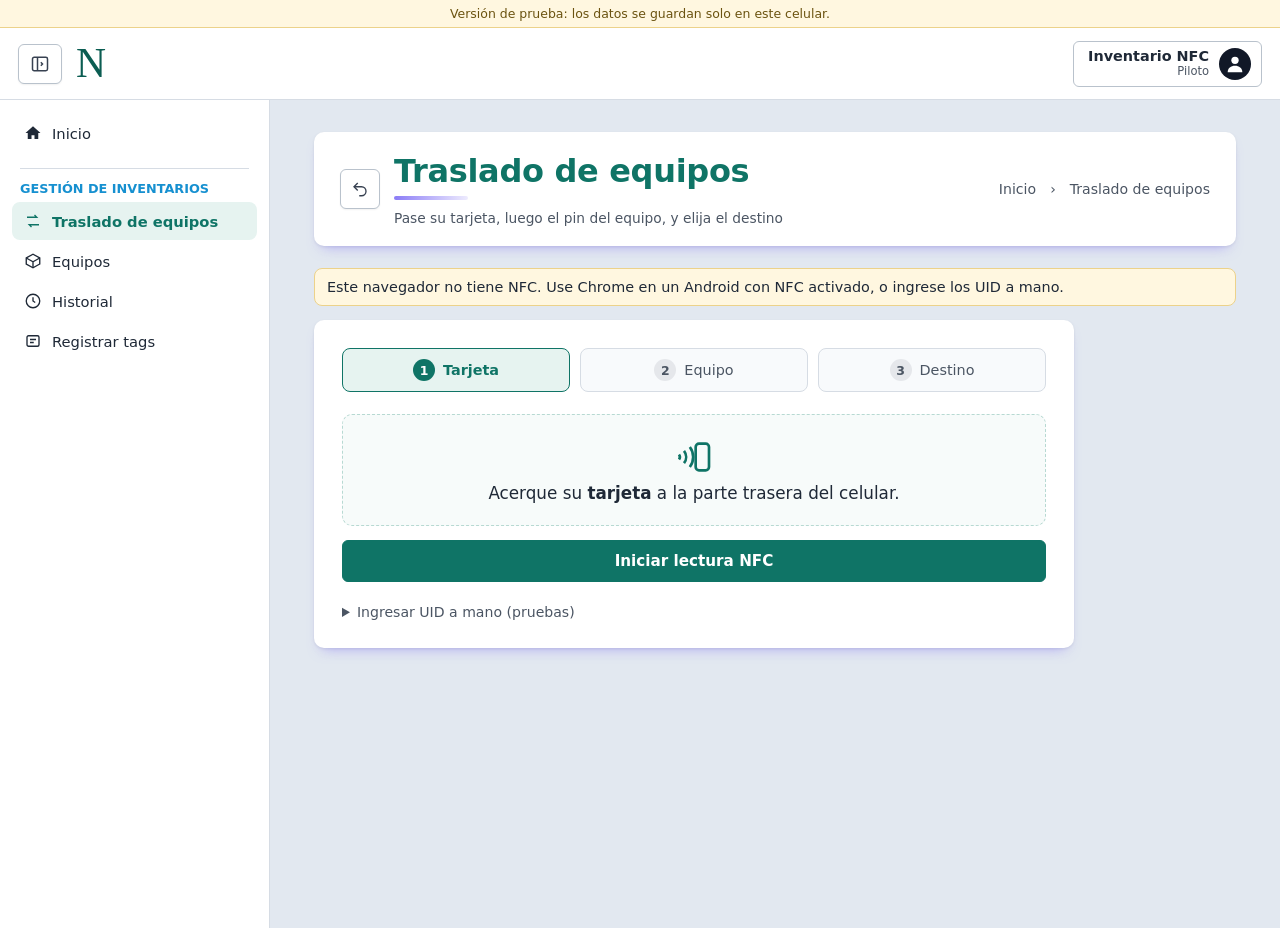
<file: docs/index.html>
<!DOCTYPE html>
<html lang="es">
<head>
  <meta charset="utf-8">
  <meta name="viewport" content="width=device-width, initial-scale=1">
  <meta name="robots" content="noindex">
  <title>Inventario NFC · Demo</title>
  <style>
/* Estilo alineado con app.nordvitalips.com */
:root {
  --teal: #0f7466;
  --teal-oscuro: #0b5d52;
  --teal-suave: #e6f3f0;
  --azul-seccion: #1690d0;
  --violeta: #8b7cf6;
  --fondo: #e2e8f0;
  --borde: #d6dce4;
  --texto: #1f2937;
  --texto-suave: #4b5563;
  --sombra: 0 8px 14px -8px rgba(124, 108, 246, .55), 0 1px 3px rgba(15, 23, 42, .08);
  --radio: 10px;
}
* { box-sizing: border-box; }
body {
  margin: 0;
  font-family: "Inter", system-ui, -apple-system, "Segoe UI", Roboto, sans-serif;
  background: var(--fondo);
  color: var(--texto);
}
a { color: inherit; }

/* ---------- barra superior ---------- */
.topbar {
  position: sticky; top: 0; z-index: 20;
  display: flex; align-items: center; gap: 14px;
  height: 72px; padding: 0 18px;
  background: #fff; border-bottom: 1px solid var(--borde);
}
.logo {
  font-family: Georgia, "Times New Roman", serif;
  font-size: 2.6rem; line-height: 1; color: var(--teal-oscuro);
}
.topbar-der { margin-left: auto; display: flex; align-items: center; gap: 10px; }
.icono {
  display: inline-flex; align-items: center; justify-content: center;
  width: 44px; height: 40px; padding: 0;
  background: #fff; border: 1px solid #b9c2cc; border-radius: 6px; color: #374151;
  box-shadow: 0 1px 2px rgba(0,0,0,.06);
}
.chip-usuario {
  display: flex; align-items: center; gap: 10px;
  padding: 6px 10px 6px 14px;
  border: 1px solid #b9c2cc; border-radius: 6px; background: #fff;
}
.chip-texto { display: flex; flex-direction: column; align-items: flex-end; line-height: 1.2; }
.chip-texto strong { font-size: .9rem; font-weight: 600; }
.chip-texto small { font-size: .72rem; color: var(--texto-suave); }
.avatar {
  display: inline-flex; align-items: center; justify-content: center;
  width: 32px; height: 32px; border-radius: 50%; background: #111827; color: #fff;
}

/* ---------- layout ---------- */
.layout { display: flex; min-height: calc(100vh - 72px); }
.sidebar {
  width: 270px; flex-shrink: 0; padding: 14px 12px;
  background: #fff; border-right: 1px solid var(--borde);
  display: flex; flex-direction: column; gap: 2px;
}
.nav-item {
  display: flex; align-items: center; gap: 10px;
  padding: 10px 12px; border-radius: 8px;
  text-decoration: none; font-size: .92rem; color: var(--texto);
}
.nav-item:hover { background: #f3f6f8; }
.nav-item.activo { background: var(--teal-suave); color: var(--teal); font-weight: 600; }
.nav-seccion {
  margin: 14px 8px 4px; padding-top: 12px; border-top: 1px solid var(--borde);
  font-size: .8rem; font-weight: 700; text-transform: uppercase; color: var(--azul-seccion);
}
.nav-pie { margin-top: auto; padding-top: 12px; border-top: 1px solid var(--borde); }
.salir { margin: 0; }
.salir button {
  width: 100%; background: #fff; border: 1px solid var(--borde); border-radius: 6px;
  padding: 8px; font-size: .85rem; color: var(--texto-suave); cursor: pointer;
}
.contenido { flex: 1; min-width: 0; padding: 32px 44px; }

/* ---------- tarjetas ---------- */
.tarjeta {
  background: #fff; border-radius: var(--radio); box-shadow: var(--sombra);
  margin-bottom: 22px;
}
.encabezado { display: flex; align-items: center; gap: 14px; padding: 20px 26px; }
.volver { width: 40px; height: 40px; flex-shrink: 0; text-decoration: none; }
.encabezado-texto { flex: 1; min-width: 0; }
.encabezado h1 {
  margin: 0; font-size: 2rem; font-weight: 800; letter-spacing: -.01em; color: var(--teal);
}
.subrayado {
  display: block; width: 74px; height: 4px; margin: 6px 0 10px; border-radius: 4px;
  background: linear-gradient(90deg, var(--violeta), rgba(139, 124, 246, .15));
}
.encabezado p { margin: 0; font-size: .86rem; color: var(--texto-suave); }
.migas { display: flex; gap: 14px; font-size: .88rem; color: var(--texto-suave); white-space: nowrap; }
.migas a { text-decoration: none; }
.cuerpo { padding: 28px; max-width: 760px; }

/* ---------- pasos ---------- */
.pasos { display: flex; list-style: none; padding: 0; margin: 0 0 22px; gap: 10px; }
.pasos li {
  flex: 1; display: flex; align-items: center; justify-content: center; gap: 8px;
  padding: 10px 6px; border-radius: 8px; border: 1px solid var(--borde);
  background: #f8fafc; color: var(--texto-suave); font-size: .9rem;
}
.pasos li span {
  display: inline-flex; align-items: center; justify-content: center;
  width: 22px; height: 22px; border-radius: 50%; background: #e5e7eb; font-size: .78rem; font-weight: 700;
}
.pasos li.activo { border-color: var(--teal); background: var(--teal-suave); color: var(--teal); font-weight: 600; }
.pasos li.activo span { background: var(--teal); color: #fff; }
.pasos li.hecho { color: var(--teal); }
.pasos li.hecho span { background: #c9e7e1; color: var(--teal); }

.zona-lectura {
  display: flex; flex-direction: column; align-items: center; gap: 6px;
  padding: 22px 12px; margin-bottom: 14px;
  border: 1.5px dashed #b7d9d2; border-radius: var(--radio); color: var(--teal); background: #f7fbfa;
}
.instruccion { font-size: 1.05rem; text-align: center; margin: 0; color: var(--texto); }

/* ---------- formularios ---------- */
h2 { font-size: 1rem; margin: 0 0 10px; color: var(--teal-oscuro); }
label { display: block; margin-bottom: 14px; font-size: .88rem; font-weight: 600; color: #374151; }
input, select {
  display: block; width: 100%; margin-top: 5px; padding: 11px 12px;
  font: inherit; font-size: .95rem; border: 1px solid #c7cfd8; border-radius: 6px; background: #fff;
}
input:focus, select:focus { outline: 2px solid rgba(15, 116, 102, .25); border-color: var(--teal); }
input:disabled { background: #f1f4f7; color: #374151; }

button, .boton {
  display: inline-block; font: inherit; font-size: .95rem; padding: 11px 16px; border-radius: 6px;
  border: 1px solid var(--teal); background: #fff; color: var(--teal); cursor: pointer; text-decoration: none;
}
button.principal, .boton { width: 100%; background: var(--teal); color: #fff; font-weight: 600; text-align: center; }
button.principal:hover, .boton:hover { background: var(--teal-oscuro); }
button.secundario { width: 100%; margin-top: 8px; }
button:disabled { opacity: .5; cursor: default; }

.manual { margin-top: 22px; font-size: .88rem; color: var(--texto-suave); }
.fila { display: flex; gap: 8px; margin-top: 10px; }
.fila input { margin-top: 0; }
.fila button { flex-shrink: 0; }

.bloque { margin: 22px 0; }
.tipo { border: 1px solid var(--borde); border-radius: 8px; padding: 10px 14px; }
.tipo legend { font-weight: 700; font-size: .88rem; color: var(--teal-oscuro); padding: 0 4px; }
label.opcion { display: flex; align-items: center; gap: 8px; font-weight: 400; margin: 6px 0; }
label.opcion input { width: auto; margin: 0; }
.resultados { list-style: none; padding: 0; margin: 8px 0 0; }
.resultados li {
  border: 1px solid var(--borde); border-radius: 8px; padding: 10px 12px; margin-bottom: 6px; cursor: pointer;
}
.resultados li.elegido { border: 2px solid var(--teal); background: var(--teal-suave); }
.resultados small { display: block; color: var(--texto-suave); margin-top: 2px; }
.separador { border: 0; border-top: 1px solid var(--borde); margin: 26px 0; }
.ayuda { font-size: .88rem; color: var(--texto-suave); margin: 0 0 6px; }

/* ---------- mensajes ---------- */
.ficha { background: #f8fafc; border: 1px solid var(--borde); border-radius: 8px; padding: 12px; margin: 14px 0; }
.alerta { background: #fff7e0; border: 1px solid #ecd28a; padding: 10px 12px; border-radius: 8px; font-size: .9rem; }
.error { background: #fdecec; border: 1px solid #efb1b1; color: #8a1c1c; padding: 10px 12px; border-radius: 8px; }
.exito { background: var(--teal-suave); border: 1px solid #9fd2c7; color: var(--teal-oscuro); padding: 14px; border-radius: 8px; font-weight: 600; }
.vacio { text-align: center; padding: 30px 10px; color: var(--texto-suave); font-size: .9rem; }
.vacio-titulo { font-size: 1.05rem; font-weight: 600; color: #374151; margin-bottom: 4px; }
.vacio .boton { width: auto; margin-top: 14px; }

/* ---------- celular ---------- */
@media (max-width: 860px) {
  .sidebar {
    position: fixed; top: 72px; bottom: 0; left: 0; z-index: 15;
    transform: translateX(-100%); transition: transform .2s ease;
    box-shadow: 4px 0 16px rgba(0,0,0,.08);
  }
  .sidebar.abierta { transform: none; }
  .contenido { padding: 16px 12px; }
  .encabezado { padding: 16px; align-items: flex-start; }
  .encabezado h1 { font-size: 1.5rem; }
  .migas, .chip-texto small { display: none; }
  .cuerpo { padding: 18px 16px; }
  .topbar { height: 64px; }
  .logo { font-size: 2.2rem; }
  .sidebar { top: 64px; }
}

.demo-banda { background: #fff7e0; border-bottom: 1px solid #ecd28a; padding: 6px 14px; font-size: .78rem; text-align: center; color: #6b5310; }
.tabla { width: 100%; border-collapse: collapse; font-size: .88rem; }
.tabla th { text-align: left; color: var(--texto-suave); font-weight: 600; border-bottom: 1px solid var(--borde); padding: 8px 6px; }
.tabla td { border-bottom: 1px solid #edf0f3; padding: 9px 6px; vertical-align: top; }
.tabla small { color: var(--texto-suave); }
.etiqueta { display: inline-block; font-size: .72rem; padding: 2px 8px; border-radius: 999px; background: var(--teal-suave); color: var(--teal); }
.etiqueta.gris { background: #eef1f4; color: var(--texto-suave); }
.dos { display: grid; grid-template-columns: 1fr 1fr; gap: 10px; }
.vista[hidden] { display: none; }
.nav-item { cursor: pointer; }
.peligro { border-color: #c24141; color: #c24141; width: 100%; margin-top: 8px; }
@media (max-width: 860px) { .dos { grid-template-columns: 1fr; } .tabla .ocultar-cel { display: none; } }
  </style>
</head>
<body>
  <div class="demo-banda">Versión de prueba: los datos se guardan solo en este celular.</div>
  <header class="topbar">
    <button type="button" class="icono" id="btn-menu" aria-label="Menú">
      <svg viewBox="0 0 24 24" width="20" height="20" fill="none" stroke="currentColor" stroke-width="1.8"><rect x="3" y="4" width="18" height="16" rx="2"/><path d="M9 4v16M13 10l2 2-2 2"/></svg>
    </button>
    <span class="logo">N</span>
    <div class="topbar-der">
      <div class="chip-usuario">
        <div class="chip-texto"><strong>Inventario NFC</strong><small>Piloto</small></div>
        <span class="avatar" aria-hidden="true"><svg viewBox="0 0 24 24" width="22" height="22" fill="currentColor"><circle cx="12" cy="8" r="4"/><path d="M4 21c0-4.4 3.6-7 8-7s8 2.6 8 7z"/></svg></span>
      </div>
    </div>
  </header>

  <div class="layout">
    <nav class="sidebar" id="sidebar">
      <a class="nav-item" data-ir="traslado">
        <svg viewBox="0 0 24 24" width="18" height="18" fill="currentColor"><path d="M12 3 2 12h3v8h5v-5h4v5h5v-8h3z"/></svg> Inicio
      </a>
      <p class="nav-seccion">Gestión de inventarios</p>
      <a class="nav-item" data-ir="traslado">
        <svg viewBox="0 0 24 24" width="18" height="18" fill="none" stroke="currentColor" stroke-width="1.8"><path d="M4 7h13l-3-3M20 17H7l3 3"/></svg> Traslado de equipos
      </a>
      <a class="nav-item" data-ir="equipos">
        <svg viewBox="0 0 24 24" width="18" height="18" fill="none" stroke="currentColor" stroke-width="1.8"><path d="m21 16-9 5-9-5V8l9-5 9 5z"/><path d="M3 8l9 5 9-5M12 13v8"/></svg> Equipos
      </a>
      <a class="nav-item" data-ir="historial">
        <svg viewBox="0 0 24 24" width="18" height="18" fill="none" stroke="currentColor" stroke-width="1.8"><circle cx="12" cy="12" r="9"/><path d="M12 7v5l3 2"/></svg> Historial
      </a>
      <a class="nav-item" data-ir="registrar">
        <svg viewBox="0 0 24 24" width="18" height="18" fill="none" stroke="currentColor" stroke-width="1.8"><rect x="4" y="5" width="16" height="14" rx="2"/><path d="M8 10h8M8 14h5"/></svg> Registrar tags
      </a>
    </nav>

    <main class="contenido">
      <section class="tarjeta encabezado">
        <button type="button" class="icono volver" data-ir="traslado" aria-label="Volver">
          <svg viewBox="0 0 24 24" width="18" height="18" fill="none" stroke="currentColor" stroke-width="1.8"><path d="M9 14 4 9l5-5"/><path d="M4 9h10a6 6 0 0 1 0 12h-3"/></svg>
        </button>
        <div class="encabezado-texto">
          <h1 id="h1"></h1>
          <span class="subrayado"></span>
          <p id="subtitulo"></p>
        </div>
        <div class="migas"><span>Inicio</span><span>›</span><span id="miga"></span></div>
      </section>

      <p id="aviso-nfc" class="alerta" hidden>
        Este navegador no tiene NFC. Use Chrome en un Android con NFC activado, o ingrese los UID a mano.
      </p>

      <!-- ================= TRASLADO ================= -->
      <section class="tarjeta cuerpo vista" id="v-traslado">
        <ol class="pasos">
          <li id="p1" class="activo"><span>1</span> Tarjeta</li>
          <li id="p2"><span>2</span> Equipo</li>
          <li id="p3"><span>3</span> Destino</li>
        </ol>

        <div id="t-lectura">
          <div class="zona-lectura">
            <svg viewBox="0 0 24 24" width="40" height="40" fill="none" stroke="currentColor" stroke-width="1.6"><path d="M6 8.3a6 6 0 0 1 0 7.4M9.5 6a10 10 0 0 1 0 12M3 10.5a2.5 2.5 0 0 1 0 3"/><rect x="13" y="4" width="8" height="16" rx="2"/></svg>
            <p id="t-instruccion" class="instruccion">Acerque su <strong>tarjeta</strong> a la parte trasera del celular.</p>
          </div>
          <button type="button" class="principal btn-nfc">Iniciar lectura NFC</button>
          <div id="t-responsable" class="ficha" hidden></div>
          <details class="manual">
            <summary>Ingresar UID a mano (pruebas)</summary>
            <form id="t-manual" class="fila">
              <input autocomplete="off" placeholder="Ej: 04:46:41:73:D5:2A:81">
              <button type="submit">Usar</button>
            </form>
          </details>
        </div>

        <form id="t-form" hidden>
          <label>Responsable <input id="f-responsable" disabled></label>
          <label>Equipo <input id="f-equipo" disabled></label>
          <label>Ubicación actual <input id="f-ubicacion" disabled></label>
          <label>Sede destino
            <select id="f-sede" required><option value="">Seleccione…</option></select>
          </label>
          <label>Área destino
            <select id="f-area" required disabled><option value="">Primero elija la sede</option></select>
          </label>
          <button type="submit" class="principal">Aceptar</button>
          <button type="button" class="secundario" id="t-cancelar">Cancelar</button>
        </form>

        <div id="t-resultado" hidden>
          <p id="t-mensaje" class="exito"></p>
          <button type="button" class="principal" id="t-nuevo">Registrar otro traslado</button>
        </div>
        <p id="t-error" class="error" role="alert" hidden></p>
      </section>

      <!-- ================= EQUIPOS ================= -->
      <section class="tarjeta cuerpo vista" id="v-equipos" hidden>
        <table class="tabla">
          <thead><tr><th>Equipo</th><th>Ubicación</th><th class="ocultar-cel">Pin</th></tr></thead>
          <tbody id="e-filas"></tbody>
        </table>
      </section>

      <!-- ================= HISTORIAL ================= -->
      <section class="tarjeta cuerpo vista" id="v-historial" hidden>
        <table class="tabla">
          <thead><tr><th>Fecha</th><th>Equipo</th><th>Movimiento</th></tr></thead>
          <tbody id="h-filas"></tbody>
        </table>
        <p id="h-vacio" class="vacio" hidden>Aún no hay traslados registrados.</p>
      </section>

      <!-- ================= REGISTRAR ================= -->
      <section class="tarjeta cuerpo vista" id="v-registrar" hidden>
        <fieldset class="tipo">
          <legend>¿Qué va a registrar?</legend>
          <label class="opcion"><input type="radio" name="r-tipo" value="activo" checked> Pin de un equipo</label>
          <label class="opcion"><input type="radio" name="r-tipo" value="responsable"> Tarjeta de un responsable</label>
        </fieldset>

        <div class="bloque">
          <h2>1. Leer el tag</h2>
          <button type="button" class="principal btn-nfc">Iniciar lectura NFC</button>
          <form id="r-manual" class="fila">
            <input autocomplete="off" placeholder="o escriba el UID">
            <button type="submit">Usar</button>
          </form>
          <div id="r-info" class="ficha" hidden></div>
        </div>

        <div class="bloque">
          <h2>2. Elegir <span id="r-txt">el equipo</span></h2>
          <ul id="r-lista" class="resultados"></ul>
        </div>

        <div class="bloque">
          <button type="button" class="principal" id="r-asociar" disabled>Asociar</button>
          <button type="button" class="secundario" id="r-reemplazar" hidden>Sí, reemplazar el tag anterior</button>
        </div>
        <p id="r-ok" class="exito" hidden></p>
        <p id="r-error" class="error" role="alert" hidden></p>

        <hr class="separador">
        <div class="bloque">
          <h2>Crear <span id="r-txt2">equipo</span> nuevo</h2>
          <form id="r-nuevo">
            <div class="dos">
              <label><span id="r-l1">Código</span> <input id="r-c1" required maxlength="50"></label>
              <label><span id="r-l2">Nombre</span> <input id="r-c2" required maxlength="150"></label>
            </div>
            <label id="r-ubic">Ubicación inicial
              <select id="r-area"></select>
            </label>
            <button type="submit">Crear</button>
          </form>
        </div>

        <hr class="separador">
        <button type="button" class="peligro" id="r-reset">Borrar todo y volver a los datos de prueba</button>
      </section>
    </main>
  </div>

<script>
// Versión estática (GitHub Pages) del flujo de traslados con NFC.
// Sin servidor: los datos viven en localStorage de este celular.
(() => {
  "use strict";

  const $ = (id) => document.getElementById(id);
  const CLAVE = "nfc_inventario_demo_v1";

  // ---------------- datos ----------------
  const DATOS_INICIALES = () => ({
    sig: 100,
    sedes: [
      { id: 1, nombre: "Sede Administrativa", areas: [
        { id: 11, nombre: "Sistemas" }, { id: 12, nombre: "Contabilidad" }, { id: 13, nombre: "Calidad" }] },
      { id: 2, nombre: "Sede 3", areas: [
        { id: 21, nombre: "Urgencias" }, { id: 22, nombre: "Laboratorio" }, { id: 23, nombre: "Consulta externa" }] },
    ],
    activos: [
      { id: 1, codigo: "PC-ACER-001", nombre: "PC Acer", uid: "04E6BA3BC92A81", area: 11 },
      { id: 2, codigo: "EQ-0001", nombre: "Computador de escritorio", uid: "04A1B2C3D4E5F6", area: 11 },
      { id: 3, codigo: "EQ-0002", nombre: "Impresora láser", uid: "04A1B2C3D4E5F7", area: 12 },
      { id: 4, codigo: "EQ-0003", nombre: "Monitor de signos vitales", uid: null, area: 21 },
    ],
    responsables: [
      { id: 1, nombre: "Alanna", cargo: "Auxiliar de Inventario", uid: "04464173D52A81" },
      { id: 2, nombre: "Responsable de prueba", cargo: "Técnico de sistemas", uid: "04AABBCCDDEE01" },
    ],
    movimientos: [],
  });

  let memoria = null;
  function cargar() {
    try {
      const txt = localStorage.getItem(CLAVE);
      if (txt) return JSON.parse(txt);
    } catch (_) { /* almacenamiento no disponible */ }
    return memoria || DATOS_INICIALES();
  }
  function guardar() {
    memoria = db;
    try { localStorage.setItem(CLAVE, JSON.stringify(db)); } catch (_) { /* queda en memoria */ }
  }
  let db = cargar();

  const normalizar = (v) => String(v || "").toUpperCase().replace(/[^0-9A-Z]/g, "");
  const conPuntos = (u) => (u || "").match(/.{1,2}/g)?.join(":") || "";
  const areaPorId = (id) => {
    for (const s of db.sedes) for (const a of s.areas) if (a.id === id) return { sede: s, area: a };
    return null;
  };
  const ubicacion = (areaId) => {
    const x = areaPorId(areaId);
    return x ? `${x.sede.nombre} – ${x.area.nombre}` : "—";
  };
  const queEs = (uid) => {
    const a = db.activos.find((x) => x.uid === uid);
    if (a) return { tipo: "activo", obj: a, texto: `Pin del equipo ${a.codigo} – ${a.nombre}` };
    const r = db.responsables.find((x) => x.uid === uid);
    if (r) return { tipo: "responsable", obj: r, texto: `Tarjeta de ${r.nombre}` };
    return null;
  };
  const mostrar = (id, texto) => { $(id).textContent = texto || ""; $(id).hidden = !texto; };
  const vibrar = (p = 120) => navigator.vibrate && navigator.vibrate(p);

  // ---------------- NFC (un solo lector para toda la página) ----------------
  let lectorActivo = false;
  let alLeer = () => {};   // cada vista define qué hacer con el UID

  async function iniciarNfc(errId) {
    if (!("NDEFReader" in window)) { $("aviso-nfc").hidden = false; return; }
    if (lectorActivo) return;
    try {
      const lector = new NDEFReader();
      await lector.scan();
      lectorActivo = true;
      document.querySelectorAll(".btn-nfc").forEach((b) => {
        b.textContent = "Lectura NFC activa: acerque el tag";
        b.disabled = true;
      });
      lector.onreading = (ev) => alLeer(normalizar(ev.serialNumber));
      lector.onreadingerror = () =>
        mostrar(errId, "No se pudo leer el tag. Si es nuevo, escríbale un texto con NFC Tools e intente de nuevo.");
    } catch (e) {
      mostrar(errId, e.name === "NotAllowedError"
        ? "Permiso de NFC denegado. Actívelo en la configuración del sitio en Chrome."
        : `No se pudo iniciar NFC: ${e.message}`);
    }
  }

  // ---------------- navegación ----------------
  const VISTAS = {
    traslado: ["Traslado de equipos", "Pase su tarjeta, luego el pin del equipo, y elija el destino"],
    equipos: ["Equipos", "Ubicación actual de cada equipo"],
    historial: ["Historial", "Todos los traslados registrados en este celular"],
    registrar: ["Registrar tags", "Asocie pines a equipos y tarjetas a responsables"],
  };
  function ir(nombre) {
    if (!VISTAS[nombre]) nombre = "traslado";
    Object.keys(VISTAS).forEach((v) => { $(`v-${v}`).hidden = v !== nombre; });
    $("h1").textContent = VISTAS[nombre][0];
    $("subtitulo").textContent = VISTAS[nombre][1];
    $("miga").textContent = VISTAS[nombre][0];
    document.querySelectorAll(".sidebar .nav-item").forEach((a, i) =>
      a.classList.toggle("activo", a.dataset.ir === nombre && i > 0));
    $("sidebar").classList.remove("abierta");
    if (nombre === "traslado") { alLeer = leerTraslado; }
    if (nombre === "registrar") { alLeer = leerRegistro; pintarListaRegistro(); pintarFormNuevo(); }
    if (nombre === "equipos") { alLeer = () => {}; pintarEquipos(); }
    if (nombre === "historial") { alLeer = () => {}; pintarHistorial(); }
    if (location.hash !== `#${nombre}`) history.replaceState(null, "", `#${nombre}`);
  }

  // ---------------- TRASLADO ----------------
  const t = { paso: 1, resp: null, activo: null };

  function marcarPaso(n) {
    t.paso = n;
    ["p1", "p2", "p3"].forEach((id, i) => { $(id).className = i + 1 < n ? "hecho" : i + 1 === n ? "activo" : ""; });
  }

  function leerTraslado(uid) {
    mostrar("t-error");
    if (!uid) return;
    if (t.paso === 1) {
      const r = db.responsables.find((x) => x.uid === uid);
      if (!r) return mostrar("t-error", "Tarjeta no registrada.");
      t.resp = r;
      mostrar("t-responsable", `Responsable: ${r.nombre}${r.cargo ? " – " + r.cargo : ""}`);
      $("f-responsable").value = r.nombre;
      $("t-instruccion").innerHTML = "Ahora acerque el celular al <strong>pin del equipo</strong>.";
      marcarPaso(2);
      vibrar();
    } else if (t.paso === 2) {
      const a = db.activos.find((x) => x.uid === uid);
      if (!a) {
        const otro = queEs(uid);
        return mostrar("t-error", otro ? `Eso es: ${otro.texto}. Acerque el pin del equipo.` : "Este pin no está asociado a ningún equipo.");
      }
      t.activo = a;
      $("f-equipo").value = `${a.codigo} – ${a.nombre}`;
      $("f-ubicacion").value = ubicacion(a.area);
      llenarSedes();
      marcarPaso(3);
      $("t-lectura").hidden = true;
      $("t-form").hidden = false;
      vibrar();
    }
  }

  function llenarSedes() {
    const sel = $("f-sede");
    sel.length = 1;
    db.sedes.forEach((s) => sel.add(new Option(s.nombre, s.id)));
    sel.value = "";
    llenarAreas();
  }
  function llenarAreas() {
    const sel = $("f-area");
    const sede = db.sedes.find((s) => String(s.id) === $("f-sede").value);
    sel.length = 0;
    if (!sede) { sel.add(new Option("Primero elija la sede", "")); sel.disabled = true; return; }
    sel.add(new Option("Seleccione…", ""));
    sede.areas.filter((a) => a.id !== t.activo.area).forEach((a) => sel.add(new Option(a.nombre, a.id)));
    sel.disabled = false;
  }

  function aceptarTraslado(ev) {
    ev.preventDefault();
    const destino = Number($("f-area").value);
    if (!destino) return mostrar("t-error", "Seleccione sede y área de destino.");
    // Releer de los datos: el origen nunca sale del formulario.
    const activo = db.activos.find((x) => x.id === t.activo.id);
    if (activo.area === destino) return mostrar("t-error", "El equipo ya está en esa área.");
    db.movimientos.unshift({
      id: db.sig++,
      fecha: new Date().toISOString(),
      activo: activo.id,
      responsable: t.resp.id,
      origen: activo.area,
      destino,
    });
    activo.area = destino;   // actualización inmediata (decisión del piloto)
    guardar();
    mostrar("t-mensaje", `${activo.codigo} quedó en ${ubicacion(destino)}.`);
    $("t-form").hidden = true;
    $("t-resultado").hidden = false;
    vibrar([80, 60, 80]);
  }

  function reiniciarTraslado() {
    Object.assign(t, { resp: null, activo: null });
    $("t-responsable").hidden = true;
    $("t-instruccion").innerHTML = "Acerque su <strong>tarjeta</strong> a la parte trasera del celular.";
    $("t-form").reset();
    $("t-form").hidden = true;
    $("t-resultado").hidden = true;
    $("t-lectura").hidden = false;
    mostrar("t-error");
    marcarPaso(1);
  }

  // ---------------- EQUIPOS / HISTORIAL ----------------
  function celda(fila, texto, chico, clase) {
    const td = document.createElement("td");
    if (clase) td.className = clase;
    td.append(document.createTextNode(texto));
    if (chico) { const s = document.createElement("small"); s.textContent = chico; td.append(document.createElement("br"), s); }
    fila.append(td);
    return td;
  }

  function pintarEquipos() {
    const tb = $("e-filas");
    tb.replaceChildren();
    db.activos.forEach((a) => {
      const tr = document.createElement("tr");
      celda(tr, a.codigo, a.nombre);
      celda(tr, ubicacion(a.area));
      const td = celda(tr, "", null, "ocultar-cel");
      const et = document.createElement("span");
      et.className = a.uid ? "etiqueta" : "etiqueta gris";
      et.textContent = a.uid ? conPuntos(a.uid) : "sin pin";
      td.append(et);
      tb.append(tr);
    });
  }

  function pintarHistorial() {
    const tb = $("h-filas");
    tb.replaceChildren();
    $("h-vacio").hidden = db.movimientos.length > 0;
    db.movimientos.forEach((m) => {
      const a = db.activos.find((x) => x.id === m.activo);
      const r = db.responsables.find((x) => x.id === m.responsable);
      const f = new Date(m.fecha);
      const tr = document.createElement("tr");
      celda(tr, f.toLocaleDateString("es-CO"), f.toLocaleTimeString("es-CO", { hour: "2-digit", minute: "2-digit" }));
      celda(tr, a ? a.codigo : "—", r ? `por ${r.nombre}` : "");
      celda(tr, ubicacion(m.destino), `desde ${ubicacion(m.origen)}`);
      tb.append(tr);
    });
  }

  // ---------------- REGISTRAR ----------------
  const r = { uid: null, elegido: null };
  const tipoReg = () => document.querySelector("[name=r-tipo]:checked").value;
  const listaReg = () => (tipoReg() === "activo" ? db.activos : db.responsables);

  function leerRegistro(uid) {
    mostrar("r-error"); mostrar("r-ok");
    $("r-reemplazar").hidden = true;
    if (!uid || uid.length < 8) return mostrar("r-error", "UID no válido.");
    r.uid = uid;
    const uso = queEs(uid);
    $("r-info").style.whiteSpace = "pre-line";
    mostrar("r-info", `UID leído: ${conPuntos(uid)}\n${uso ? "Ya registrado: " + uso.texto : "Libre: aún no está asociado."}`);
    vibrar();
    actualizarBotonReg();
  }

  function pintarListaRegistro() {
    const ul = $("r-lista");
    ul.replaceChildren();
    r.elegido = null;
    listaReg().forEach((x) => {
      const li = document.createElement("li");
      li.textContent = tipoReg() === "activo" ? `${x.codigo} – ${x.nombre}` : x.nombre;
      const s = document.createElement("small");
      const extra = tipoReg() === "activo" ? ubicacion(x.area) : x.cargo || "";
      s.textContent = `${extra}${x.uid ? " · tag: " + conPuntos(x.uid) : " · sin tag"}`;
      li.append(s);
      li.addEventListener("click", () => {
        r.elegido = x;
        ul.querySelectorAll("li").forEach((o) => o.classList.remove("elegido"));
        li.classList.add("elegido");
        $("r-reemplazar").hidden = true;
        actualizarBotonReg();
      });
      ul.append(li);
    });
    actualizarBotonReg();
  }

  function actualizarBotonReg() { $("r-asociar").disabled = !(r.uid && r.elegido); }

  function asociar(reemplazar) {
    mostrar("r-error"); mostrar("r-ok");
    const uso = queEs(r.uid);
    if (uso && uso.obj !== r.elegido) return mostrar("r-error", `Este tag ya está registrado: ${uso.texto}.`);
    if (r.elegido.uid && r.elegido.uid !== r.uid && !reemplazar) {
      $("r-reemplazar").hidden = false;
      return mostrar("r-error", `Ya tiene otro tag (${conPuntos(r.elegido.uid)}). ¿Reemplazarlo?`);
    }
    r.elegido.uid = r.uid;
    guardar();
    const nombre = r.elegido.codigo || r.elegido.nombre;
    r.uid = null;
    $("r-info").hidden = true;
    $("r-reemplazar").hidden = true;
    pintarListaRegistro();
    mostrar("r-ok", `Tag asociado a ${nombre}. Puede leer el siguiente.`);
    vibrar([80, 60, 80]);
  }

  function pintarFormNuevo() {
    const esActivo = tipoReg() === "activo";
    $("r-txt").textContent = esActivo ? "el equipo" : "el responsable";
    $("r-txt2").textContent = esActivo ? "equipo" : "responsable";
    $("r-l1").textContent = esActivo ? "Código" : "Nombre";
    $("r-l2").textContent = esActivo ? "Nombre" : "Cargo";
    $("r-c2").required = esActivo;
    $("r-ubic").hidden = !esActivo;
    const sel = $("r-area");
    sel.length = 0;
    db.sedes.forEach((s) => s.areas.forEach((a) => sel.add(new Option(`${s.nombre} – ${a.nombre}`, a.id))));
  }

  function crearNuevo(ev) {
    ev.preventDefault();
    mostrar("r-error"); mostrar("r-ok");
    const c1 = $("r-c1").value.trim(), c2 = $("r-c2").value.trim();
    if (tipoReg() === "activo") {
      if (db.activos.some((a) => a.codigo.toUpperCase() === c1.toUpperCase()))
        return mostrar("r-error", "Ya existe un equipo con ese código.");
      db.activos.push({ id: db.sig++, codigo: c1, nombre: c2, uid: null, area: Number($("r-area").value) });
    } else {
      db.responsables.push({ id: db.sig++, nombre: c1, cargo: c2, uid: null });
    }
    guardar();
    $("r-nuevo").reset();
    pintarListaRegistro();
    pintarFormNuevo();
    mostrar("r-ok", `${c1} creado. Ahora léale el tag y asócielo.`);
  }

  // ---------------- eventos ----------------
  document.querySelectorAll("[data-ir]").forEach((el) =>
    el.addEventListener("click", () => ir(el.dataset.ir)));
  $("btn-menu").addEventListener("click", () => $("sidebar").classList.toggle("abierta"));
  document.querySelectorAll(".btn-nfc").forEach((b) =>
    b.addEventListener("click", () => iniciarNfc($("v-registrar").hidden ? "t-error" : "r-error")));

  $("t-manual").addEventListener("submit", (ev) => {
    ev.preventDefault();
    const inp = ev.target.querySelector("input");
    leerTraslado(normalizar(inp.value));
    inp.value = "";
  });
  $("f-sede").addEventListener("change", llenarAreas);
  $("t-form").addEventListener("submit", aceptarTraslado);
  $("t-cancelar").addEventListener("click", reiniciarTraslado);
  $("t-nuevo").addEventListener("click", reiniciarTraslado);

  $("r-manual").addEventListener("submit", (ev) => {
    ev.preventDefault();
    const inp = ev.target.querySelector("input");
    leerRegistro(normalizar(inp.value));
    inp.value = "";
  });
  document.querySelectorAll("[name=r-tipo]").forEach((x) =>
    x.addEventListener("change", () => { pintarListaRegistro(); pintarFormNuevo(); $("r-reemplazar").hidden = true; }));
  $("r-asociar").addEventListener("click", () => asociar(false));
  $("r-reemplazar").addEventListener("click", () => asociar(true));
  $("r-nuevo").addEventListener("submit", crearNuevo);
  $("r-reset").addEventListener("click", () => {
    if (!confirm("¿Borrar todos los datos de este celular y volver a los de prueba?")) return;
    db = DATOS_INICIALES();
    guardar();
    reiniciarTraslado();
    ir("traslado");
  });

  if (!("NDEFReader" in window)) $("aviso-nfc").hidden = false;
  ir(location.hash.slice(1));
})();

</script>
</body>
</html>
</file>
